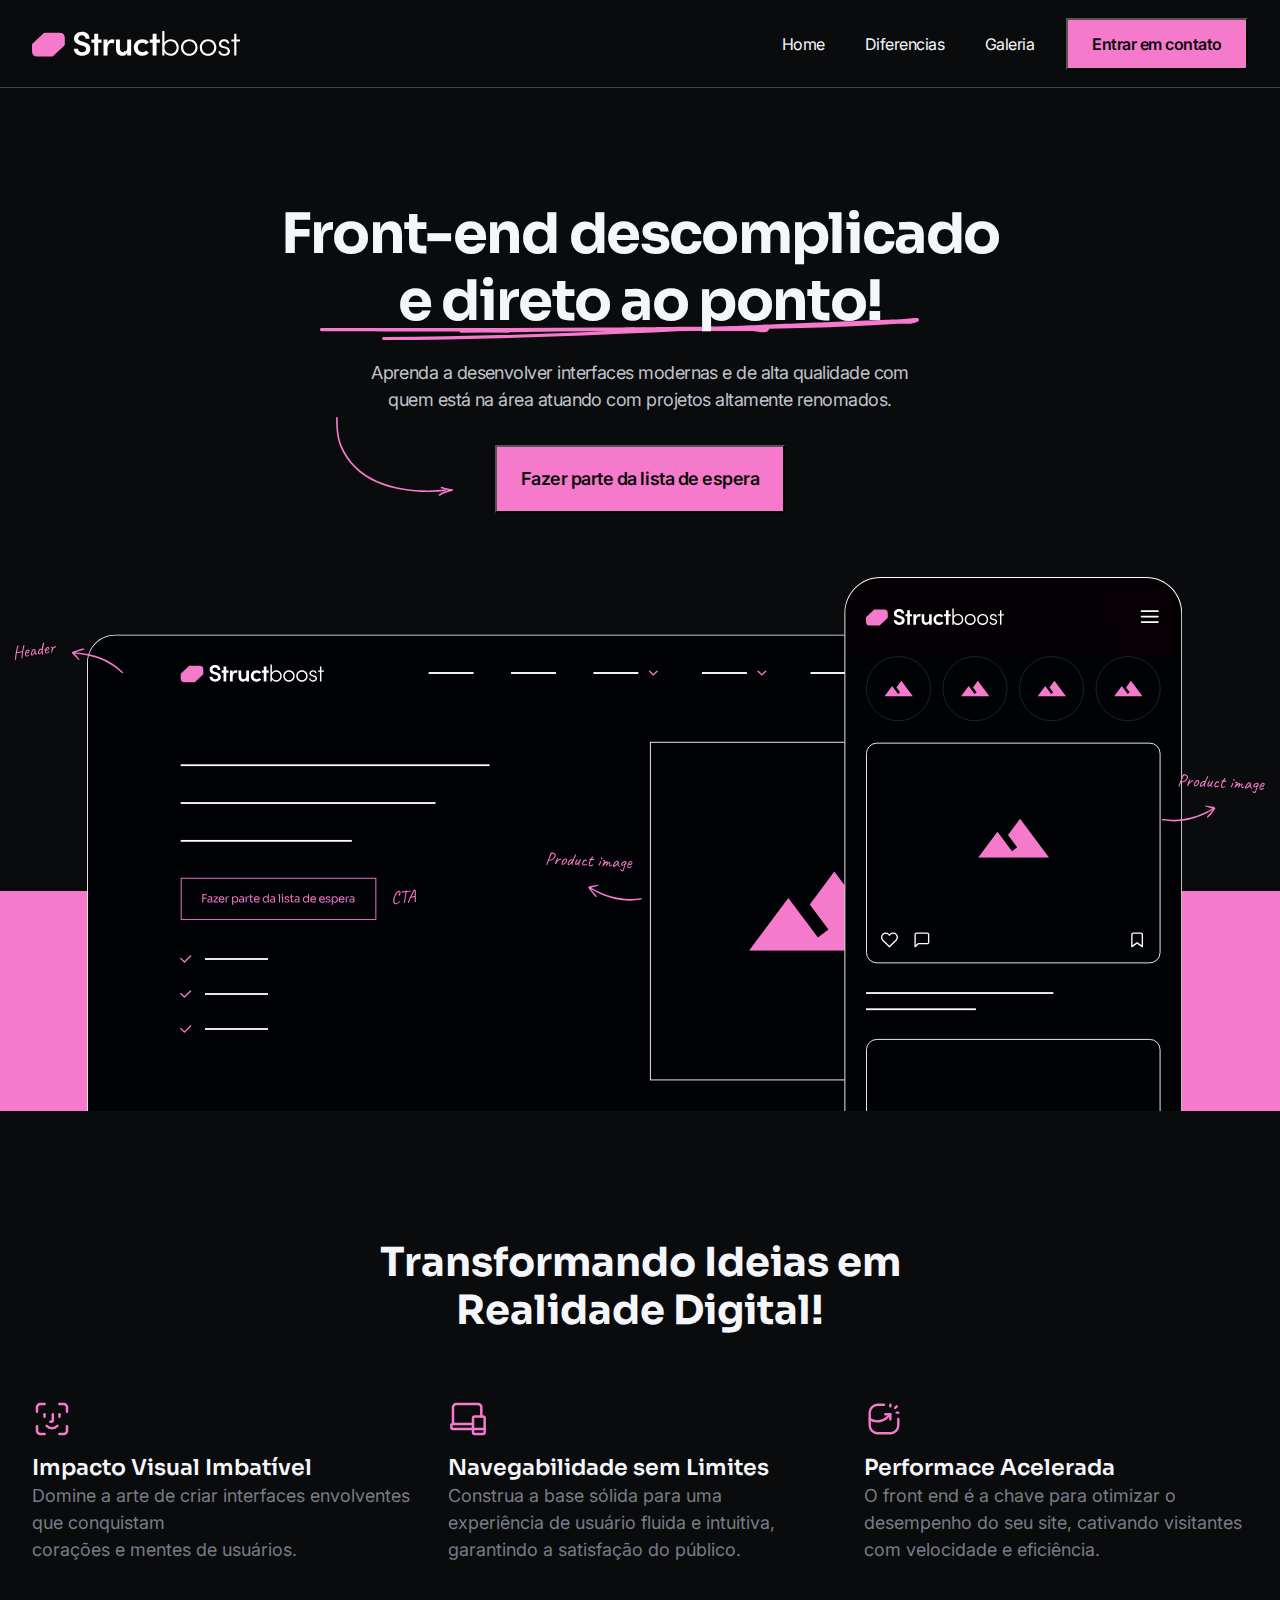
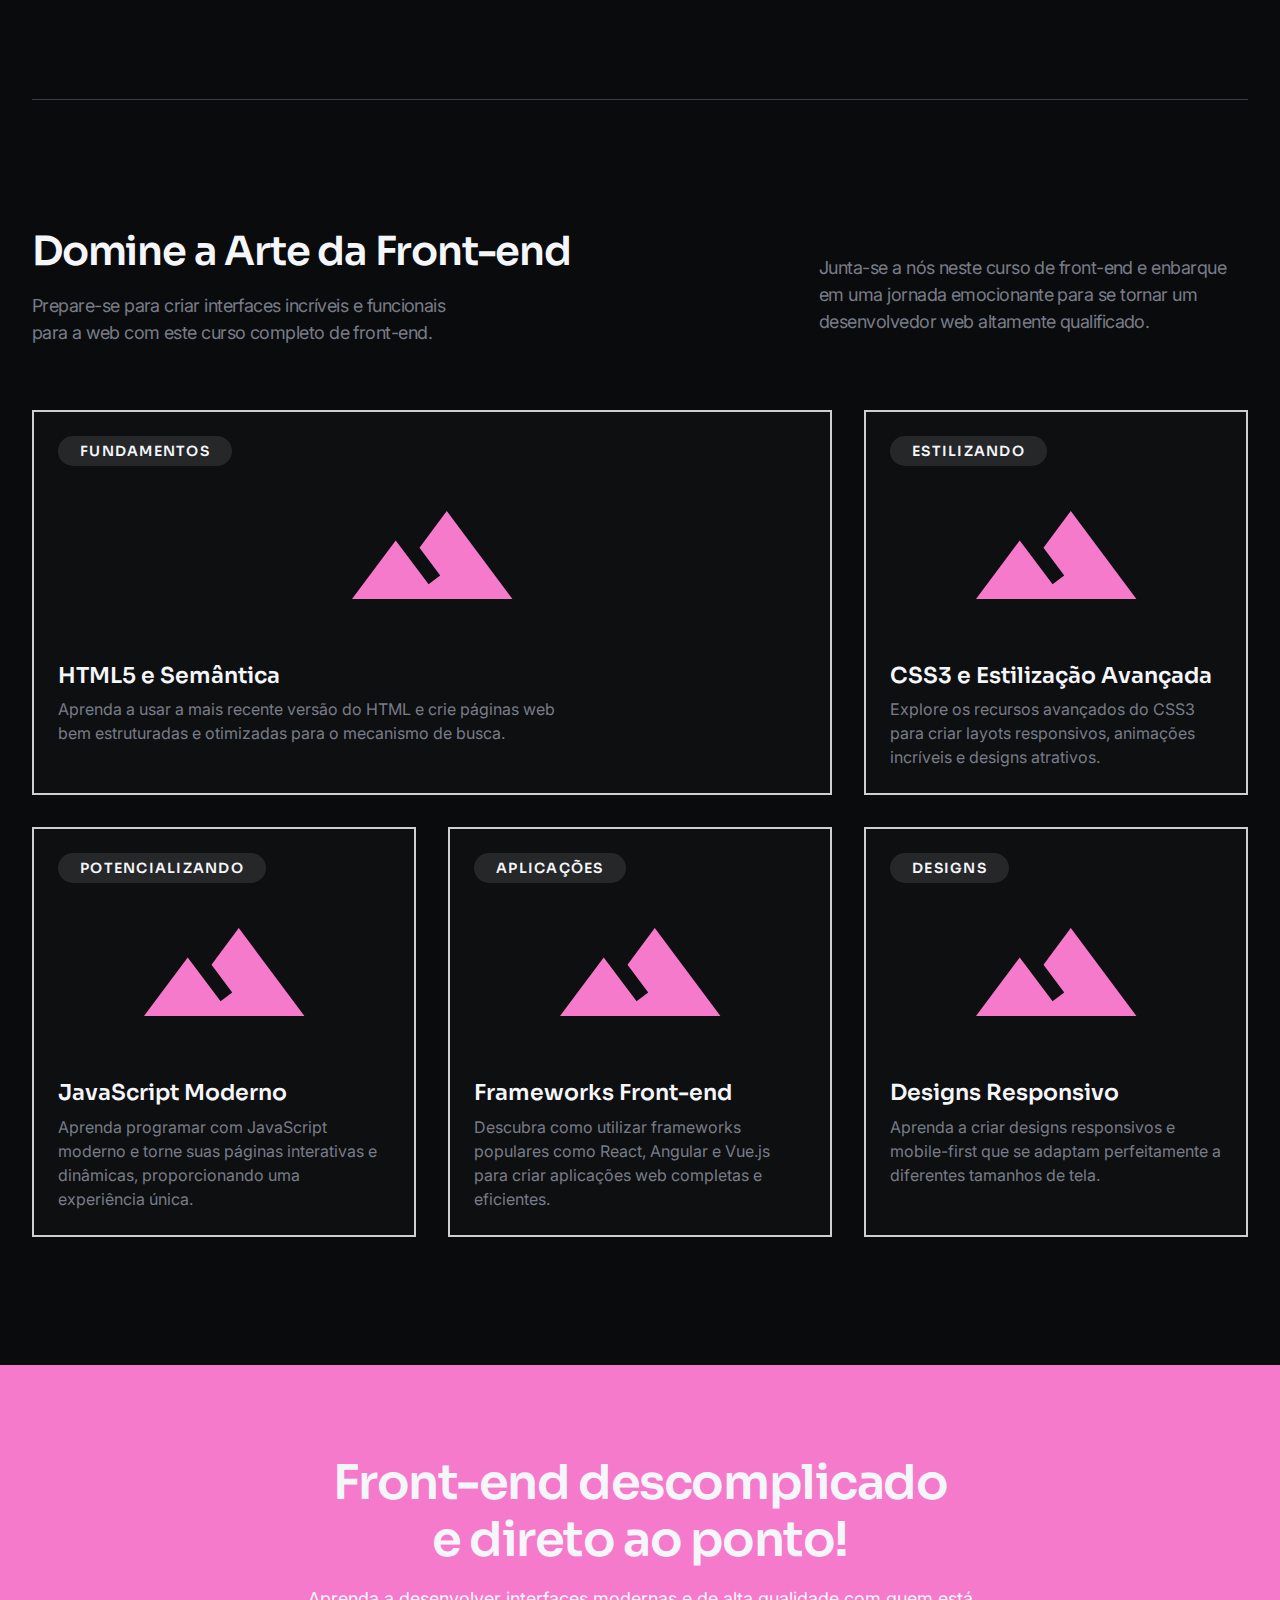
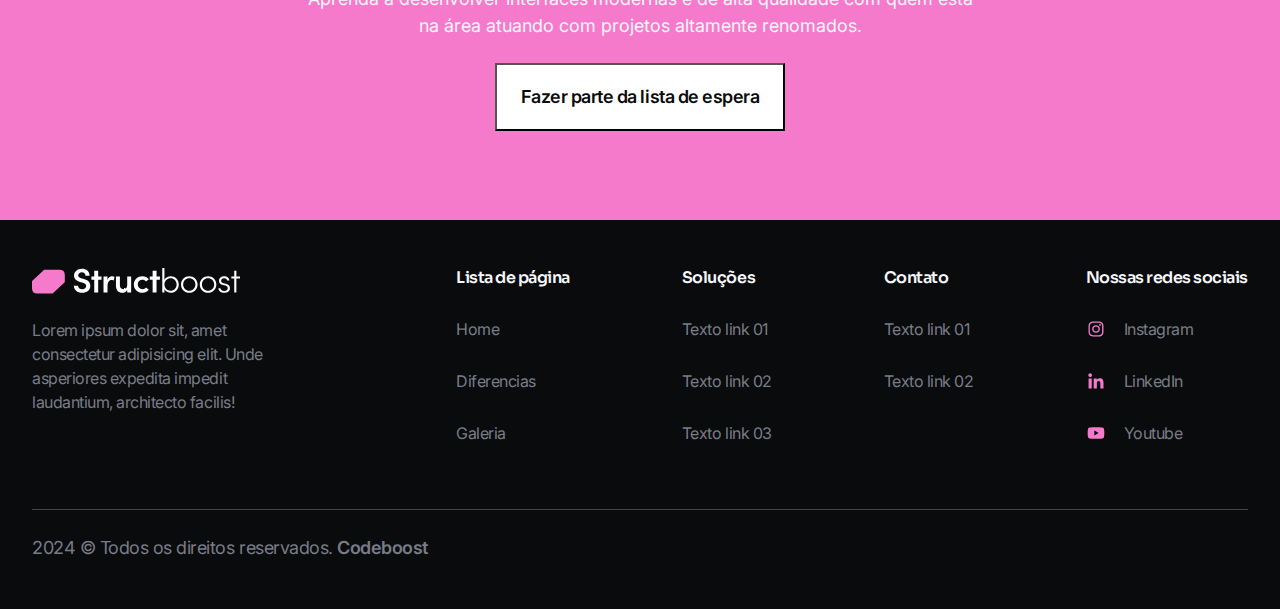
<file: index.html>
<!DOCTYPE html>
<html lang="pt-br">
<head>
    <link rel="preconnect" href="https://fonts.googleapis.com">
    <link rel="preconnect" href="https://fonts.gstatic.com" crossorigin>
    <link href="https://fonts.googleapis.com/css2?family=Inter:wght@400;600;700&family=Sora:wght@500;600;700&display=swap" rel="stylesheet">
    <meta charset="UTF-8">
    <meta name="viewport" content="width=device-width, initial-scale=1.0">
    <link rel="stylesheet" href="./css/main.css">
    <link rel="stylesheet" href="css/components.css">
    <link rel="stylesheet" href="css/grid.css">
    <link rel="stylesheet" href="css/typograph.css">
    <link rel="stylesheet" href="css/variables.css">
    <link rel="stylesheet" href="css/reset.css">
    <title>Structboost - 1º projeto do Codeboost</title>
</head>
<body>
<header>
    <div class="container">
        <a href="./" class="logo">
          <img src="imgs/logo-white.svg" alt="logo Structboost" title="logo Structboost">
        </a>
        <button class="btn-mobile">
            <img src="imgs/icon-hamburger.svg" alt="Menu hamburger">
          </button>
        <nav>
            <ul>
            <li><a href="#">Home</a></li>
            <li><a href="#">Diferencias</a></li>
            <li><a href="#">Galeria</a></li>
            </ul>
            <button class="btn-primary">
                Entrar em contato
            </button>          
        </nav>
    </div>
</header> 

<section class="s-hero">
    <div class="container">
        <div class="text">
            <h1>Front-end descomplicado e direto ao ponto!</h1>
            <p>
                Aprenda a desenvolver interfaces modernas e de alta qualidade com quem está na área atuando com projetos altamente renomados.
            </p>
            <button class="btn-primary lg">
                Fazer parte da lista de espera
            </button>
            <img src="imgs/arrow-direction-button.svg" class="arrow" alt="imagem de seta">
        </div>
    </div>
    <img src="imgs/ilustra-hero.svg" class="ilustra" alt="imagem de ilustração">
    <img src="imgs/ilustra-mobile.svg" class="ilustra-mobile" alt="imagem de ilustração mobile">
</section>

<section class="s-digital">
    <div class="container">
        <h3>Transformando Ideias em Realidade Digital!</h3>
        <ul>
            <li>
                <div class="item-digital">
                    <div class="icon">
                        <img src="imgs/icon-impacto.svg" alt="incone impacto">
                    </div>
                    <div class="info">
                        <h6>Impacto Visual Imbatível</h6>
                        <p>Domine a arte de criar interfaces envolventes que conquistam <br/> corações e mentes de usuários.</p>
                    </div>
                </div>
            </li>
            <li>
                <div class="item-digital">
                    <div class="icon">
                        <img src="imgs/icon-nav.svg" alt="incone impacto">
                    </div>
                    <div class="info">
                        <h6>Navegabilidade sem Limites</h6>
                        <p>
                            Construa a base sólida para uma<br /> experiência de usuário fluida e intuitiva, garantindo a satisfação do público. 
                        </p>
                    </div>
                </div>
            </li>
            <li>
                <div class="item-digital">
                    <div class="icon">
                        <img src="imgs/icon-performance.svg" alt="incone impacto">
                    </div>
                    <div class="info">
                        <h6>Performace Acelerada</h6>
                        <p>
                            O front end é a chave para otimizar o desempenho do seu site, cativando visitantes com velocidade e eficiência. 
                        </p>
                    </div>
                </div>
            </li>
        </ul>
    </div>
</section>

<section class="s-art-front">
    <div class="container">
        <div class="title-text">
            <div class="left">
                <h3>Domine a Arte da Front-end</h3>
                <p>
                    Prepare-se para criar interfaces incríveis e funcionais para a web com este curso completo de front-end.
                </p>
            </div>
           <div class="right">
            <p>
                Junta-se a nós neste curso de front-end e enbarque em uma jornada emocionante para se tornar um desenvolvedor web altamente qualificado.
            </p>
           </div>
        </div>
        <div class="all">
            <div class="card-post">
                <span class="tag">Fundamentos</span>
                <div class="image">
                    <img src="imgs/image-post.svg" alt="imagem de post">
                </div>
                <div class="text">
                    <h6>HTML5 e Semântica</h6>
                    <p>
                        Aprenda a usar a mais recente versão do HTML e crie páginas web bem estruturadas e otimizadas para o mecanismo de busca.
                    </p>
                </div>
            </div>
            <div class="card-post">
                <span class="tag">Estilizando</span>
                <div class="image">
                    <img src="imgs/image-post.svg" alt="imagem de post">
                </div>
                <div class="text">
                    <h6>CSS3 e Estilização Avançada</h6>
                    <p>
                        Explore os recursos avançados do CSS3 para criar layots responsivos, animações incríveis e designs atrativos.
                    </p>
                </div>
            </div>
            <div class="card-post">
                <span class="tag">Potencializando</span>
                <div class="image">
                    <img src="imgs/image-post.svg" alt="imagem de post">
                </div>
                <div class="text">
                    <h6>JavaScript Moderno</h6>
                    <p>
                        Aprenda programar com JavaScript moderno e torne suas páginas interativas e dinâmicas, proporcionando uma experiência única.
                    </p>
                </div>
            </div>
            <div class="card-post">
                <span class="tag">Aplicações</span>
                <div class="image">
                    <img src="imgs/image-post.svg" alt="imagem de post">
                </div>
                <div class="text">
                    <h6>Frameworks Front-end</h6>
                    <p>
                        Descubra como utilizar frameworks populares como React, Angular e Vue.js para criar aplicações web completas e eficientes.
                    </p>
                </div>
            </div>
            <div class="card-post">
                <span class="tag">Designs</span>
                <div class="image">
                    <img src="imgs/image-post.svg" alt="imagem de post">
                </div>
                <div class="text">
                    <h6>Designs Responsivo</h6>
                    <p>
                        Aprenda a criar designs responsivos e mobile-first que se adaptam perfeitamente a diferentes tamanhos de tela.
                    </p>
                </div>
            </div>
        </div>
    </div>
</section>

<section class="s-newsltter">
    <div class="container">
        <h2>Front-end descomplicado e direto ao ponto!</h2>
        <p>
            Aprenda a desenvolver interfaces modernas e de alta qualidade com quem está na área atuando com projetos altamente renomados.
        </p>
        <button class="btn-primary white lg">
            Fazer parte da lista de espera
        </button>
    </div>
</section>

<footer>
    <div class="container">
        <div class="main-area">
            <div class="left">
                <img src="imgs/logo.svg" alt="logo do projeto">
                <p>
                    Lorem ipsum dolor sit, amet consectetur adipisicing elit. Unde asperiores expedita impedit laudantium, architecto facilis!
                </p>
            </div>
            <div class="right">
                <div class="item-nav">
                    <h6>Lista de página</h6>
                    <ul>
                        <li>
                            <a href="#">Home</a>
                        </li>
                        <li>
                            <a href="#">Diferencias</a>
                        </li>
                        <li>
                            <a href="#">Galeria</a>
                        </li>
                    </ul>
                </div>
                <div class="item-nav">
                    <h6>Soluções</h6>
                    <ul>
                        <li>
                            <a href="#">Texto link 01</a>
                        </li>
                        <li>
                            <a href="#">Texto link 02</a>
                        </li>
                        <li>
                            <a href="#">Texto link 03</a>
                        </li>
                    </ul>
                </div>
                <div class="item-nav">
                    <h6>Contato</h6>
                    <ul>
                        <li>
                            <a href="#">Texto link 01</a>
                        </li>
                        <li>
                            <a href="#">Texto link 02</a>
                        </li>
                    </ul>
                </div>
                <div class="item-nav">
                    <h6>Nossas redes sociais</h6>
                    <ul>
                        <li>
                            <a href="#">
                                <img src="imgs/instagram.svg" alt="Logo instaram">
                                Instagram
                            </a>
                        </li>
                        <li>
                            <a href="#">
                                <img src="imgs/linkedin.svg" alt="Logo linkedIn">
                                LinkedIn
                            </a>
                        </li>
                        <li>
                            <a href="#">
                                <img src="imgs/youtube.svg" alt="Logo youtube">
                                Youtube
                            </a>
                        </li>
                    </ul>
                </div>
            </div>  
        </div>
        <p class="copy">
            2024 &copy; Todos os direitos reservados. <strong>Codeboost</strong>
        </p>         
</footer>
</body>
</html>
</file>
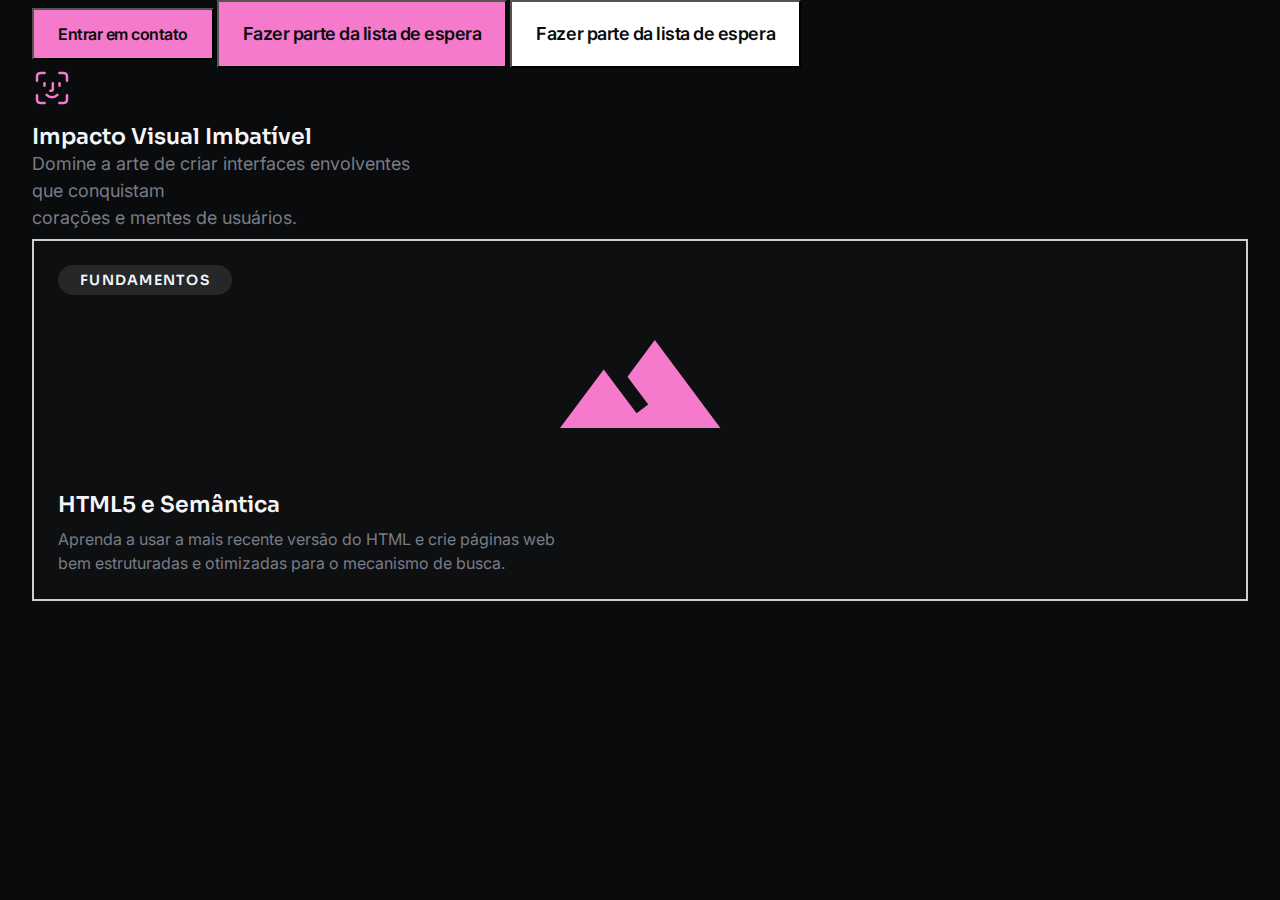
<file: components.html>
<!DOCTYPE html>
<html lang="pt-br">
<head>
    <link rel="preconnect" href="https://fonts.googleapis.com">
    <link rel="preconnect" href="https://fonts.gstatic.com" crossorigin>
    <link href="https://fonts.googleapis.com/css2?family=Inter:wght@400;600;700&family=Sora:wght@500;600;700&display=swap" rel="stylesheet">
    <meta charset="UTF-8">
    <meta name="viewport" content="width=device-width, initial-scale=1.0">
    <link rel="stylesheet" href="./css/main.css">
    <link rel="stylesheet" href="css/components.css">
    <link rel="stylesheet" href="css/grid.css">
    <link rel="stylesheet" href="css/typograph.css">
    <link rel="stylesheet" href="css/variables.css">
    <link rel="stylesheet" href="css/reset.css">
    <title>Structboost - 1º projeto do Codeboost</title>
</head>
<body>
    <div class="container">
        <button class="btn-primary">
            Entrar em contato
        </button>
        <button class="btn-primary lg">
            Fazer parte da lista de espera
        </button>
        <button class="btn-primary white lg">
            Fazer parte da lista de espera
        </button>

        <div class="item-digital">
            <div class="icon">
                <img src="imgs/icon-impacto.svg" alt="incone impacto">
            </div>
            <div class="info">
                <h6>Impacto Visual Imbatível</h6>
                <p>Domine a arte de criar interfaces envolventes que conquistam <br/> corações e mentes de usuários.</p>
            </div>
        </div>
        <div class="card-post">
            <span class="tag">Fundamentos</span>
            <div class="image">
                <img src="imgs/image-post.svg" alt="imagem de post">
            </div>
            <div class="text">
                <h6>HTML5 e Semântica</h6>
                <p>
                    Aprenda a usar a mais recente versão do HTML e crie páginas web bem estruturadas e otimizadas para o mecanismo de busca.
                </p>
            </div>
        </div>       
    </div>
   
</body>
</html>
</file>
<file: css/main.css>
header{
    width: 100%;
    height: 8.8rem;
    display: flex;
    align-items: center;
    border-bottom: 1px solid rgba(255, 255, 255, 0.24);
}

header .container{
    display: flex;
    align-items: center;
    justify-content: space-between;
}

header .btn-mobile{
    display: none;
}

header nav{
    display: flex;
    align-items: center;
    gap: 3.2rem;
}

header nav ul{
    display: flex;
    gap: 4rem;
}

header nav ul a{
    color: var(--gray-100);
    font-size: 1.6rem;
    letter-spacing: -0.48px;
    transition: opacity .3s ease;
}

header nav ul a:hover{
    opacity: 0.7;
}

.s-hero{
    position: relative;
    width: 100%;
    padding-top: 11.3rem;
    display: flex;
    flex-direction: column;
    align-items: center;
    overflow: hidden;
}

.s-hero::after{
    content: '';
    width: 100%;
    height: 22rem;
    background-color: var(--pink-10);
    position: absolute;
    left: 0;
    bottom: 0;
    z-index: -1;
    
}

.s-hero .text{
    position: relative;
    width: 100%;
    max-width: 71.9rem;
    text-align: center;
    margin: 0 auto;
    margin-bottom: 6.4rem;
    
}

.s-hero .text h1{
    position: relative;
    font-size: 600;
    letter-spacing: -1.68px;
    
}

.s-hero .text h1::before{
    content: '';
    width: 100%;
    max-width: 59.9rem;
    height: 2.2rem;
    background: url(../imgs/line-title.svg) no-repeat center center;
    position: absolute;
    left: 3.9rem;
    bottom: -5px;
    z-index: -1;
    
}

.s-hero .text p{
    max-width: 55.6rem;
    margin: 0 auto;
    letter-spacing: -0.54px;
    margin-top: 2.4rem;
    margin-bottom: 3.2rem;
    color: var(--gray-300);
    
}

.s-hero .text .arrow{
    position: absolute;
    bottom: 1.7rem;
    left: 5.5rem;
    
}

.s-hero .ilustra{
    padding: 0 1.5rem;
}

.s-hero .ilustra-mobile{
    display: none;
}

.s-digital{
    padding-top: 12.8rem;
    
}

.s-digital h3{
    text-align: center;
    max-width: 53.5rem;
    margin: 0 auto;
    margin-bottom: 6.4rem;
    
}

.s-digital ul{
    display: flex;
    justify-content: space-between;
    border-bottom: 1px solid var(--gray-800);
    padding-bottom: 12.8rem;
    
}

.s-art-front{
    padding: 12.8rem 0;
    
}

.s-art-front .title-text{
    display: flex;
    align-items: center;
    justify-content: space-between;
    margin-bottom: 6.4rem;
    
}

.s-art-front .title-text h3{
    letter-spacing: -1.2px;
    font-weight: 600;
    
}

.s-art-front .title-text p{
    color: var(--gray-600);
    letter-spacing: -0.54px;
    margin-top: 1.6rem;
    
}

.s-art-front .title-text .left{
    max-width: 53.9rem;
    
}

.s-art-front .title-text .left p{
    max-width: 45.2rem;
    
}

.s-art-front .title-text .right{
    max-width: 42.9rem;
    
}

.s-art-front .all{
    display: grid;
    grid-template-columns: repeat(3, 1fr);
    gap: 3.2rem;
    
}

.s-art-front .all .card-post:first-child{
    grid-column: span 2;
    
}

.s-newsltter{
    padding: 8.9rem 0;
    background-color: var(--pink-10);
}

.s-newsltter .container{
    text-align: center;
    
}

.s-newsltter h2{
    max-width: 64.6rem;
    margin: 0 auto;
    margin-bottom: 1.6rem;
    font-weight: 600;
    letter-spacing: -1.44px;
    
}

.s-newsltter p{
    max-width: 68.7rem;
    margin: 0 auto;
    margin-bottom: 2.4rem;
    
}

footer{
    padding: 4.8rem 0;
}

footer .main-area{
    display: flex;
    align-items: flex-start;
    justify-content: space-between;
    border-bottom: 1px solid rgba(255, 255, 255, 0.24);
    padding-bottom: 6.6rem;
    margin-bottom: 2.4rem;
    
}

footer .main-area .left{
    max-width: 27.9rem;
    
}

footer .main-area .left p{
    margin-top: 2.4rem;
    color: var(--gray-600);
    font-size: 1.6rem;
    line-height: 150%;
    letter-spacing: -0.48px;
    
}

footer .main-area .right{
    flex-grow: 1;
    max-width: 79.2rem;
    display: flex;
    justify-content: space-between;
    
}

footer .main-area .right .item-nav h6{
    font-family: 'Sora', sans-serif;
    font-size: 1.6rem;
    font-weight: 600;
    letter-spacing: -0.48px;
    margin-bottom: 3.2rem;
    
}

footer .main-area .right .item-nav ul li:not(:last-child){
    margin-bottom: 3.2rem;
    
}

footer .main-area .right .item-nav ul li a{
    color: var(--gray-600);
    font-size: 1.6rem;
    letter-spacing: -0.48px;
    transition: color .3s;
    display: flex;
    align-items: center;
    gap: 1.8rem;
    
}

footer .main-area .right .item-nav ul li a:hover{
    color: var(--gray-100);
    
}

footer .copy{
    color: var(--gray-600);
    letter-spacing: -0.48px;
    
}

footer .copy strong{
    font-weight: 600;
    
}

/* Ate monitores pequenos */
@media(max-width: 1200px){
    .s-digital{
        padding-top: 6.8rem;
    }
    .s-digital ul{
        gap: 3.2rem;
        padding-bottom: 6.8rem;
    }
    .item-digital .info h6{
        font-size: 2rem;
    }
    .item-digital .info p{
        font-size: 1.6rem;
    }
    .s-art-front{
        padding: 6rem 0;
    }
    .s-art-front .all{
        gap: 1.6rem;
    }
    .s-art-front .all .card-post:first-child,
    .s-art-front .all .card-post:nth-child(2){
        grid-column: span 3;
    }
    footer .main-area .right{
        max-width: 66.2rem;
    }

}

/* Ate Tablet  */
@media(max-width: 991px){
    .s-hero::after{
        height: 13rem;
    }
    .s-digital ul{
        flex-direction: column;
        align-items: center;
    }
    .s-art-front .title-text{
        flex-direction: column;
        align-items: center;
        margin-bottom: 4rem;
    }
    .s-art-front .title-text .left{
        text-align: center;
        max-width: 100%;
    }
    .s-art-front .title-text .left p{
        max-width: 100%;
        margin-top: 8px;
    }
    .s-art-front .title-text .right{
        max-width: 100%;
        text-align: center;
    }
    .s-art-front .all{
        grid-template-columns: 1fr;
    }
    .s-art-front .all .card-post:first-child, 
    .s-art-front .all .card-post:nth-child(2){
        grid-column: initial;
    }
    footer .main-area{
        flex-direction: column;
        gap: 4rem;
    }
    footer .main-area .left{
        max-width: 100%;
        text-align: center;
    }
    footer .main-area .left img{
        margin: 0 auto;
    } 
    footer .main-area .right{
        max-width: 100%;
        width: 100%;
    }

   
}

@media(max-width: 768px){
    header nav{
        display: none;
    }
    
    header .btn-mobile{
        display: block;
    }
    .s-hero{
        padding-top: 6rem;
     }
     .s-hero h1{
        max-width: 49rem;
        margin: 0 auto;
     }
     .s-hero .text h1::before{
        left: 0;
        bottom: -4px;
        background-size: 100%;
     }
     .s-hero .text p{
        max-width: 41.6rem;
     }
     .s-hero .text .arrow{
        bottom: 3.7rem;
        left: 2rem;
        max-width: 60px;
     }
}

/* Ate Celulares */
@media(max-width: 560px){
    header{
        height: 7.2rem;
    }
    header .logo{
        max-width: 16rem;
    }
    .s-hero{
        padding-top: 8.8rem;
    }
    .s-hero .text h1{
        font-size: 4rem;
    }
    .s-hero .text h1::before{
        bottom: -6px;
    }
    .s-hero .text p{
        margin-top: 0.8rem;
        margin-bottom: 2.4rem;
        font-size: 1.6rem;
    }
    .s-hero .text .arrow{
        display: none;
    }
    .s-hero .ilustra{
        display: none;
    }
    .s-hero .ilustra-mobile{
        display: block;
    }
    .s-hero::after{
        height: 22rem;
    }
    .s-digital{
        padding-top: 8rem;
    }
    .s-digital ul{
        padding-bottom: 8rem;
    }
    .s-digital h3{
        font-size: 2.8rem;
    }
    .s-digital ul{
        gap: 6.4rem ;
    }
    .s-art-front{
        padding: 8rem 0;
    }
    .s-art-front .title-text h3{
        font-size: 2.8rem;
        max-width: 22.7rem;
        margin: 0 auto;
    }
    .s-art-front .title-text .left p{
        margin-top: 1.6rem;
    }
    .s-art-front .title-text p{
        font-size: 1.6rem;
    }
    .s-newsltter h2{
        font-size: 4rem;
    }
    footer .main-area .right{
        flex-direction: column;
        align-items: center;
        gap: 4.8rem;
    }
    footer .main-area .right .item-nav h6{
        text-align: center;
    }
    footer .main-area .right .item-nav  ul li a{
        justify-content: center;
    }
    footer .main-area .right .item-nav:last-child{
        width: 100%;
    }
    footer .main-area .right .item-nav:last-child ul {
        display: flex;
        width: 100%;
        justify-content: space-between;
    }
    footer .main-area .right .item-nav:last-child ul li:not(:last-child){
        margin-bottom: 0;
    }
    footer .main-area{
        padding-bottom: 4.8rem;
    }
    footer .copy{
        text-align: center;
        font-size: 1.4rem;
    }
}
</file>
<file: css/components.css>
.btn-primary{
    padding: 1.6rem 2.4rem;
    background-color: var(--pink-10);
    color: var(--gray-900);
    font-size: 1.6rem;
    font-weight: 600;
    line-height: 100%;
    letter-spacing: -0.48px;
    transition: background-color .3s ease;
}

.btn-primary.white{
    background-color: #fff;
}

.btn-primary.white:hover{
    background-color: var(--gray-900);
    color: #fff;
}


.btn-primary.lg{
    padding: 2.3rem 2.4rem;
    font-size: 1.8rem;
}

.btn-primary:hover{
    background-color: var(--pink-20);
}

.item-digital{
    width: 100%;
    max-width: 38.4rem;
}

.item-digital .icon{
   width: 4rem;
   height: 4rem;
   display: flex;
   align-items: center;
   justify-content: center;
   margin-bottom: 1.6rem;
}

.item-digital .info{
    margin-bottom: 0.8rem;
}

.item-digital .info p{
    color: var(--gray-600);
}

.card-post{
    border: 2px solid rgba(255, 255, 255, 0.8);
    background-color: rgba(255, 255, 255, 0.02);
    padding: 2.4rem;
}

.card-post .tag{
    display: inline-block;
    border-radius: 100px;
    background: rgba(255, 255, 255, 0.10);
    padding: 0.8rem 2.2rem;
    color: var(--gray-100);
    font-family: 'Sora', sans-serif;
    font-size: 1.4rem;
    font-weight: 600;
    line-height: 100%;
    letter-spacing: 1.26px;
    text-transform: uppercase;
    margin-bottom: 4.5rem;
}

.card-post .image{
    width: 100%;
    display: flex;
    align-items: center;
    justify-content: center;
    margin-bottom: 6.4rem;    
}

.card-post .text{
    width: 100%;
    max-width: 50.8rem;    
}

.card-post .text h6{
   margin-bottom: 0.8rem;   
}

.card-post .text p{
    font-size: 1.6rem;
    color: var(--gray-600);
}

@media(max-width: 991px){
    .item-digital{
        text-align: center;
    }
    .item-digital .icon{
        margin: 0 auto;
        margin-bottom: 1.6rem;
    }
    .item-digital .info p br{
        display: none;
    }
}

@media(max-width: 560px){
    .item-digital .info p{
        font-size: 1.8rem;
        max-width: 31.9rem;
    }
    .card-post{
        padding: 1.6rem;
    }
    .card-post .image{
        margin-bottom: 5.4rem;
    }
    .card-post .text h6{
        font-size: 1.8rem;
    }
    .card-post .text p{
        font-size: 1.4rem;
    }
    .s-art-front .all{
        gap: 3.2rem;
    }
}
</file>
<file: css/grid.css>
.container{
    width: 100%;
    max-width: 124.6rem;
    margin: 0 auto;
    padding: 0 1.5rem;
}
</file>
<file: css/typograph.css>
h1,
h2,
h3,
h4,
h5,
h6{
    font-family: 'Sora', sans-serif;
    line-height: 120%;
}

h1,
h2,
h3,
h4{
    font-weight: 700; 
}

h5,
h6{
    font-weight: 600; 
}

h1{   
    font-size: 5.6rem;
       
}

h2{    
    font-size: 4.8rem;  
}

h3{    
    font-size: 4rem;   
}

h4{   
    font-size: 2.8rem;  
}

h5{
    font-size: 2.4rem; 
}

h6{
    font-size: 2.2rem;
}

p{
    font-size: 1.8rem;
    line-height: 150%;
}
</file>
<file: css/variables.css>
:root{
    --pink-10:  #f67acb;
    --pink-20:  #cf62a9;
    --pink-30:  #9d457f;
    --gray-900:  #0a0b0d;
    --gray-800: #393b42;
    --gray-700: #5c5f69;
    --gray-600: #787c87;
    --gray-500: #979ba6;
    --gray-400: #abafba;
    --gray-300: #c0c3cc;
    --gray-200: #dfe1e8;
    --gray-100: #f5f6fa;
}
</file>
